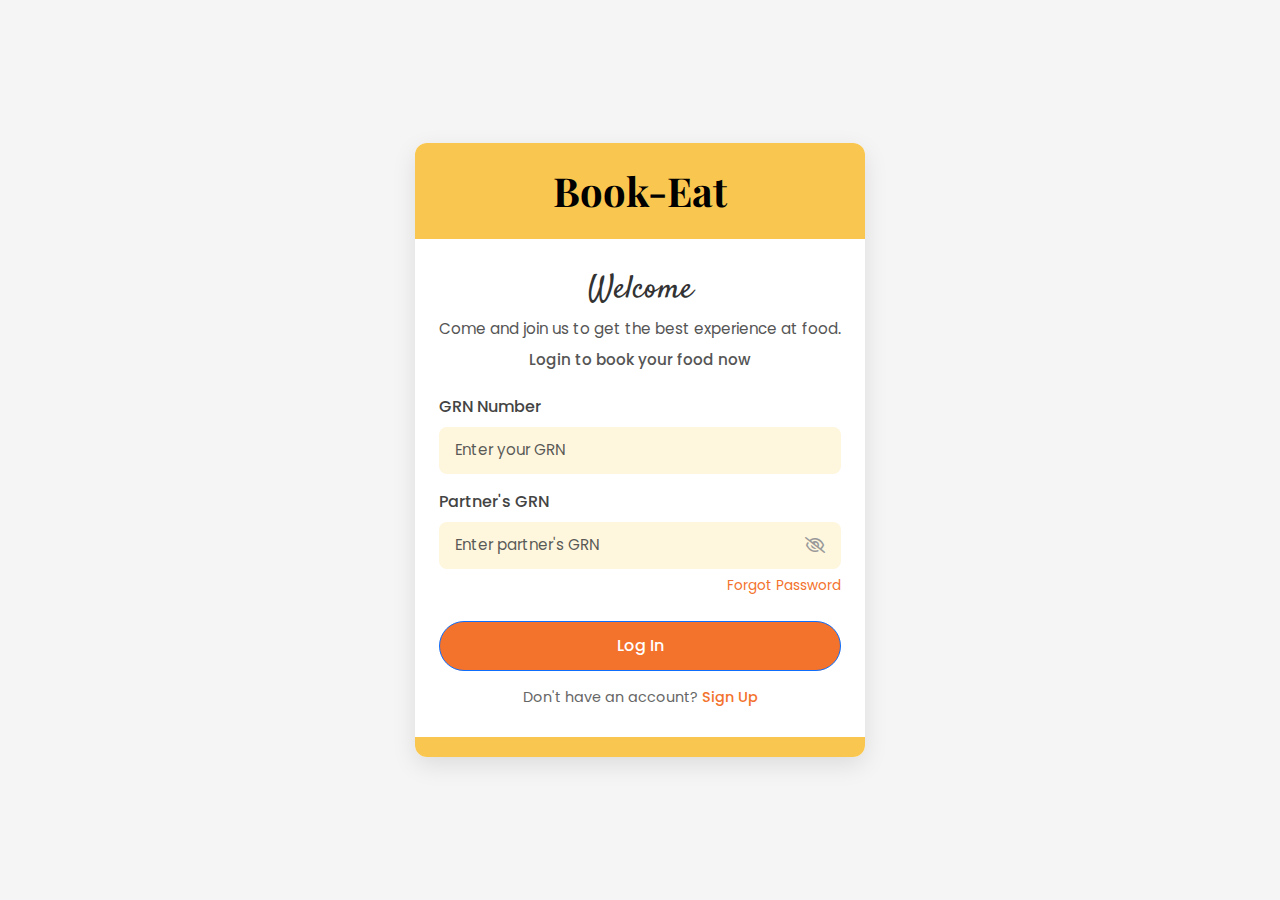
<file: index.html>
<!DOCTYPE html>
<html lang="en">
<head>
    <meta charset="UTF-8">
    <meta name="viewport" content="width=device-width, initial-scale=1.0">
    <title>Book-Eat - Login</title>

    <!-- Bootstrap CSS -->
    <link href="https://cdn.jsdelivr.net/npm/bootstrap@5.3.0/dist/css/bootstrap.min.css" rel="stylesheet">

    <!-- Custom CSS -->
    <link rel="stylesheet" href="styles.css">

    <!-- Font Awesome -->
    <link rel="stylesheet" href="https://cdnjs.cloudflare.com/ajax/libs/font-awesome/6.4.0/css/all.min.css">

    <!-- Google Fonts -->
    <link href="https://fonts.googleapis.com/css2?family=Playfair+Display:wght@700&family=Satisfy&family=Poppins:wght@300;400;500&display=swap" rel="stylesheet">
</head>
<body>
    <div class="container-fluid p-0">
        <div class="login-container">
            <div class="header text-center py-4">
                <h1 class="logo">Book-Eat</h1>
            </div>
            
            <div class="login-form-container px-4">
                <div class="welcome-text text-center mb-4">
                    <h2>Welcome</h2>
                    <p>Come and join us to get the best experience at food.</p>
                    <p class="login-prompt">Login to book your food now</p>
                </div>
                
                <form id="loginForm">
                    <!-- GRN Number Input -->
                    <div class="mb-3">
                        <label for="grnInput" class="form-label">GRN Number</label>
                        <input type="text" class="form-control" id="grnInput" placeholder="Enter your GRN" required>
                    </div>
                    
                    <!-- Partner's GRN as Password -->
                    <div class="mb-3">
                        <label for="partnerGrn" class="form-label">Partner's GRN</label>
                        <div class="password-input-container position-relative">
                            <input type="password" class="form-control" id="partnerGrn" placeholder="Enter partner's GRN" required>
                            <span class="password-toggle position-absolute top-50 end-0 translate-middle-y me-3" id="passwordToggle" style="cursor: pointer;">
                                <i class="fa-regular fa-eye-slash"></i>
                            </span>
                        </div>
                        <div class="text-end mt-1">
                            <a href="#" class="forgot-password">Forgot Password</a>
                        </div>
                    </div>
                    
                    <div class="d-grid gap-2 mt-4">
                        <button type="submit" class="btn btn-login btn-primary">Log In</button>
                    </div>
                </form>
                
                <div class="signup-prompt text-center mt-3">
                    <p>Don't have an account? <a href="#" class="signup-link">Sign Up</a></p>
                </div>
            </div>
        </div>
    </div>

    <!-- Bootstrap JS Bundle with Popper -->
    <script src="https://cdn.jsdelivr.net/npm/bootstrap@5.3.0/dist/js/bootstrap.bundle.min.js"></script>

    <!-- Custom JS -->
    <script src="script.js"></script>
</body>
</html>
</file>
<file: styles.css>
:root {
    --primary-color: #f9c74f;
    --secondary-color: #f8961e;
    --accent-color: #f3722c;
    --text-color: #333;
    --light-bg: #fff;
    --border-radius: 12px;
}

body {
    font-family: 'Poppins', sans-serif;
    background-color: #f5f5f5;
    color: var(--text-color);
    min-height: 100vh;
    display: flex;
    align-items: center;
    justify-content: center;
    margin: 0;
    padding: 0;
}

.login-container {
    max-width: 450px;
    width: 100%;
    margin: 0 auto;
    background-color: var(--light-bg);
    border-radius: var(--border-radius);
    overflow: hidden;
    box-shadow: 0 8px 24px rgba(0, 0, 0, 0.1);
    position: relative;
}

.header {
    background-color: var(--primary-color);
    padding: 1.5rem;
    text-align: center;
}

.logo {
    font-family: 'Playfair Display', serif;
    font-size: 2.5rem;
    margin: 0;
    color: #000;
    font-weight: 700;
}

.login-form-container {
    padding: 2rem;
    background-color: var(--light-bg);
    border-radius: 0 0 var(--border-radius) var(--border-radius);
}

.welcome-text {
    text-align: center;
    margin-bottom: 2rem;
}

.welcome-text h2 {
    font-family: 'Satisfy', cursive;
    font-size: 2rem;
    margin-bottom: 0.5rem;
    color: #333;
}

.welcome-text p {
    font-size: 0.95rem;
    color: #555;
    margin-bottom: 0.25rem;
}

.login-prompt {
    font-weight: 500;
    margin-top: 0.5rem;
}

.form-label {
    font-weight: 500;
    color: #444;
    margin-bottom: 0.5rem;
}

.form-control {
    background-color: #fef6dd;
    border: none;
    padding: 0.75rem 1rem;
    border-radius: 8px;
    font-size: 0.95rem;
}

.form-control:focus {
    box-shadow: 0 0 0 3px rgba(249, 199, 79, 0.3);
    background-color: #fff9e6;
}

.password-input-container {
    position: relative;
}

.password-toggle {
    position: absolute;
    right: 12px;
    top: 50%;
    transform: translateY(-50%);
    cursor: pointer;
    color: #999;
}

.password-toggle:hover {
    color: var(--accent-color);
}

.forgot-password {
    font-size: 0.85rem;
    color: var(--accent-color);
    text-decoration: none;
}

.forgot-password:hover {
    text-decoration: underline;
}

.btn-login {
    background-color: var(--accent-color);
    color: white;
    padding: 0.75rem;
    border-radius: 25px;
    font-weight: 500;
    transition: all 0.3s ease;
}

.btn-login:hover {
    background-color: #e05a1c;
    transform: translateY(-2px);
    box-shadow: 0 4px 12px rgba(243, 114, 44, 0.3);
}

.signup-prompt {
    font-size: 0.9rem;
    color: #666;
}

.signup-link {
    color: var(--accent-color);
    font-weight: 500;
    text-decoration: none;
}

.signup-link:hover {
    text-decoration: underline;
}

/* Footer styling */
.login-container::after {
    content: '';
    display: block;
    height: 20px;
    background-color: var(--primary-color);
    position: absolute;
    bottom: 0;
    width: 100%;
}

/* Responsive adjustments */
@media (max-width: 576px) {
    .login-container {
        max-width: 100%;
        height: 100vh;
        border-radius: 0;
    }
    
    .header {
        padding: 1rem;
    }
    
    .logo {
        font-size: 2rem;
    }
    
    .login-form-container {
        padding: 1.5rem;
    }
}

@media (min-width: 768px) {
    .login-container {
        margin-top: 2rem;
        margin-bottom: 2rem;
    }
}
</file>
